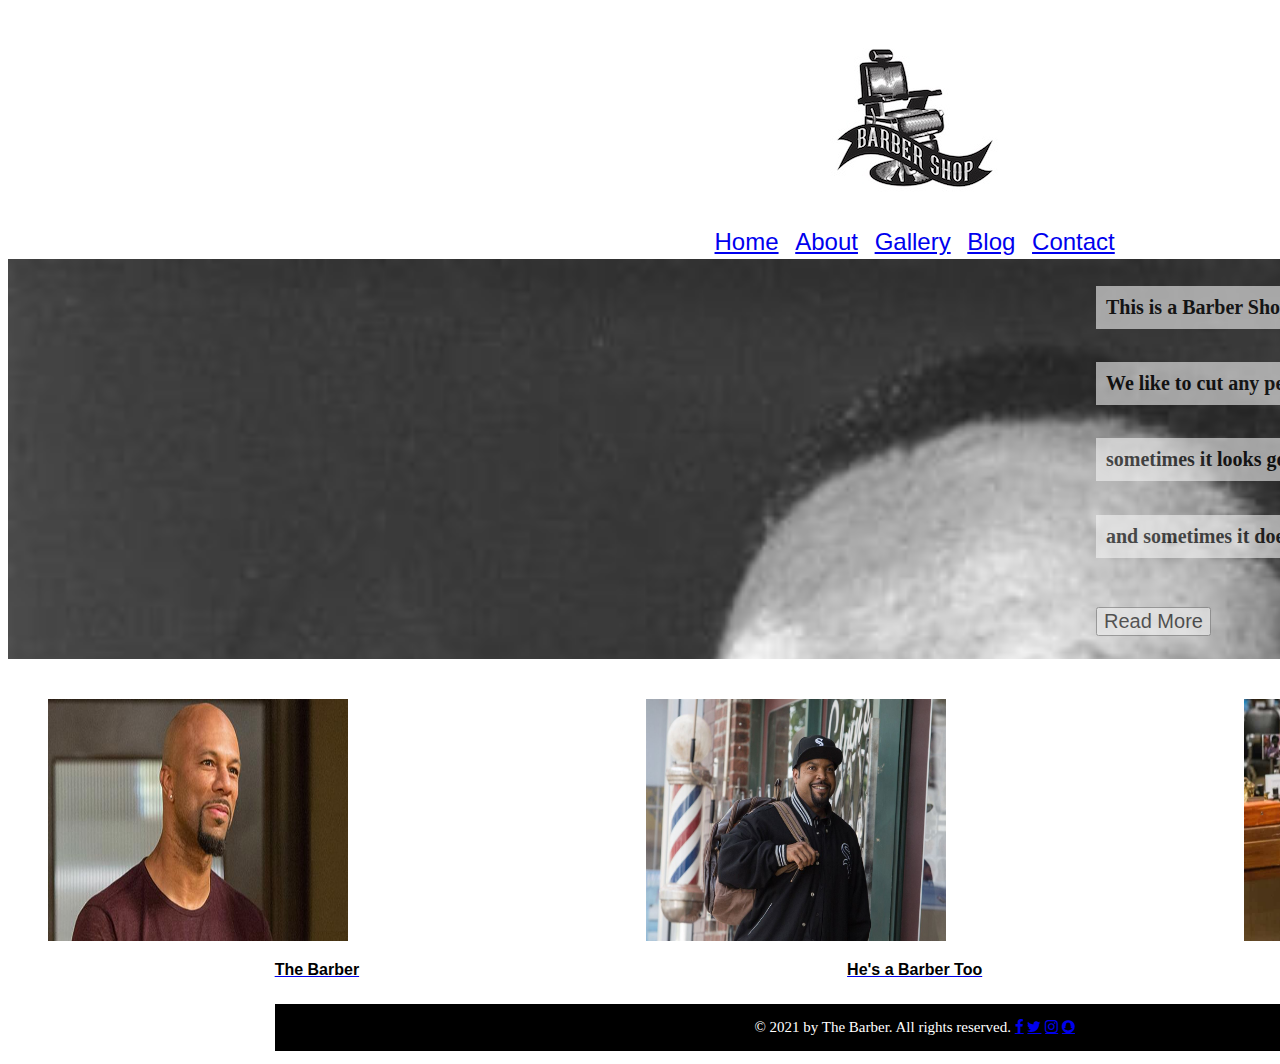
<file: index.html>
<!DOCTYPE html>
<html lang="en">

<head>
    <meta charset="UTF-8">
    <meta http-equiv="X-UA-Compatible" content="IE=edge">
    <meta name="viewport" content="width=, initial-scale=1.0">
    <link rel="stylesheet" href="./index.html">
    <link rel="stylesheet" href="./gallery.html">
    <link rel="stylesheet" href="./about.html">
    <link rel="stylesheet" href="./blog.html">
    <link rel="stylesheet" href="./styles.css">
    <link rel="stylesheet" href="https://cdnjs.cloudflare.com/ajax/libs/font-awesome/4.7.0/css/font-awesome.min.css">
    <title>Home Page</title>
</head>

<body>
    <div class="grid-container">
        <Header>

            <img src="./logo.jpeg" alt="the shop" class="logo">
            <nav>
                <a href="./index.html">Home</a>
                <a href="./about.html">About</a>
                <a href="./gallery.html">Gallery</a>
                <a href="./blog.html">Blog</a>
                <a href="#">Contact</a>
            </nav>
        </Header>
        <main>
            <!-- <img src="./MLK.jpg" alt="Image of MLK"> -->
            <div class="overlay">
                <h4>This is a Barber Shop</h4>
                <h5>We like to cut any persons hair</h5>
                <h5>sometimes it looks good-ish</h5n>
                    <h5>and sometimes it doesn't....We'll see</h5>
                    <button>Read More</button>
            </div>
        </main>
        <section class="gallery">
            <div class="column">
                <a href="gallery.html">
                    <img src="./common.jpeg" alt="this is common" class="galleryimg">
                    <span>The Barber</span>
                </a>
            </div>
            <div class="column">
                <a href="gallery.html">
                    <img src="./Ice-cube.jpeg" alt="this is ice-cube" class="galleryimg">
                    <span>He's a Barber Too</span>
                </a>
            </div>
            <div class="column">
                <a href="gallery.html">
                    <img src="./Eddie.jpeg" alt="this is Eddie" class="galleryimg">
                    <span>Him Too</span>
                </a>
            </div>
        </section>
        <footer>
            <p>© 2021 by The Barber. All rights reserved.
                <a href="#" class="fa fa-facebook" id="facebook"></a>
                <a href="#" class="fa fa-twitter" id="twitter"></a>
                <a href="#" class="fa fa-instagram" id="instagram"></a>
                <a href="#" class="fa fa-snapchat" id="snapchat"></a>
            </p>
        </footer>
    </div>
    <!-- <div id="empty" style="padding:20px 0; text-align: center;" </div> -->
</body>

</html>
</file>
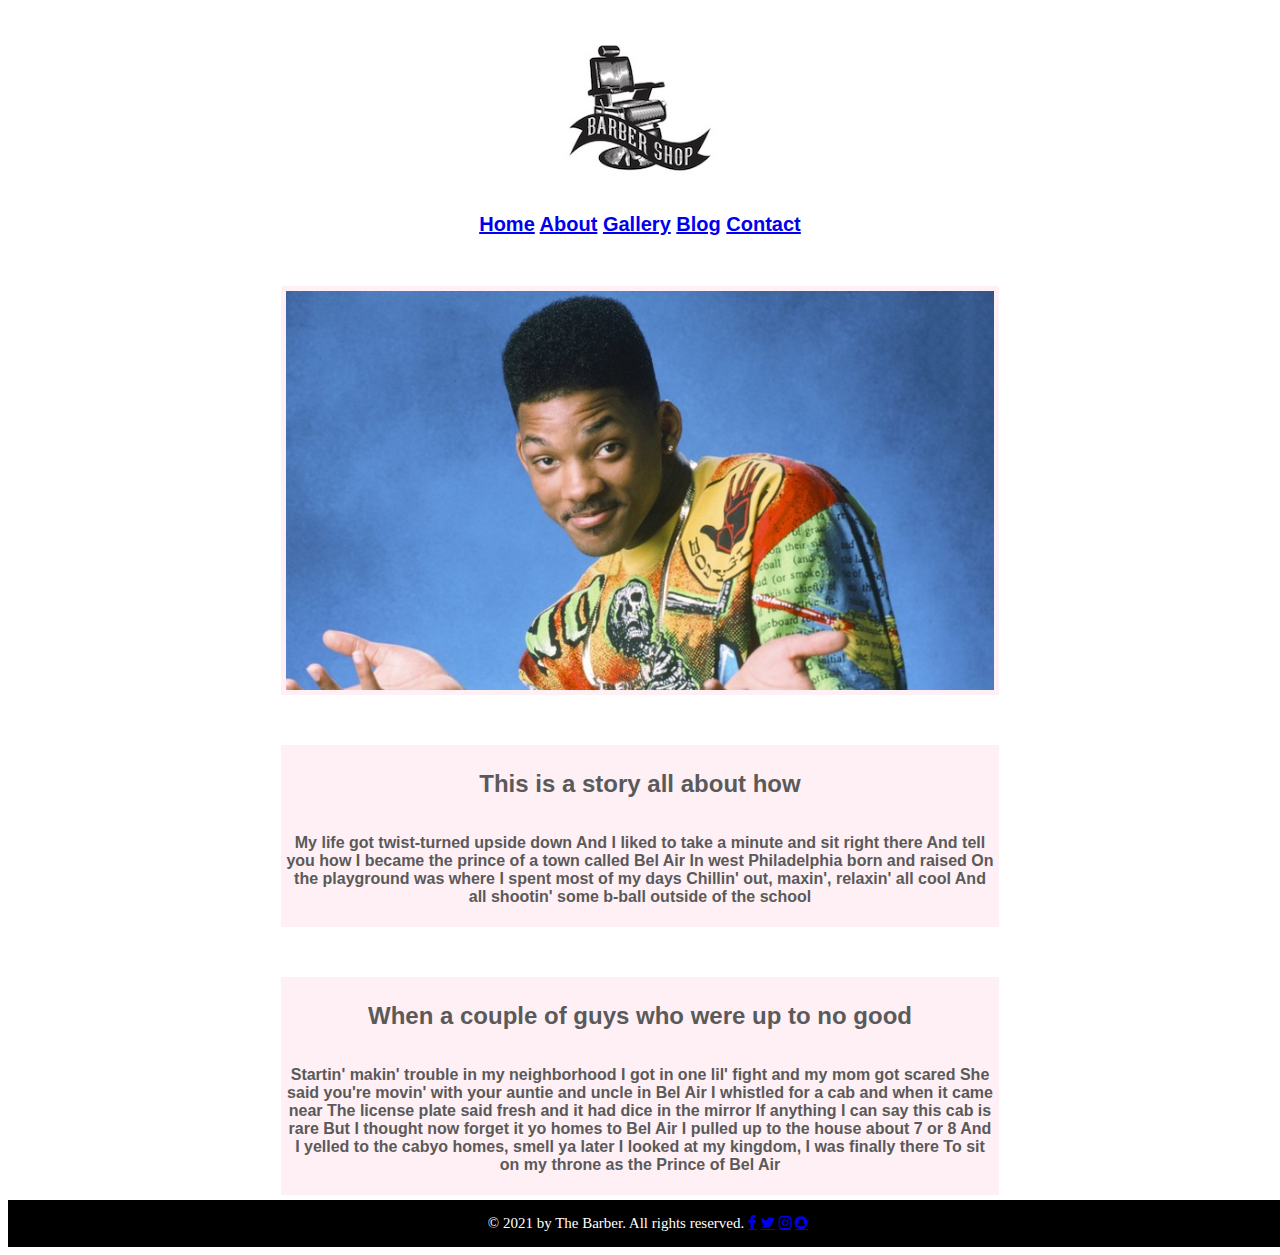
<file: about.html>
<!DOCTYPE html>
<html lang="en">

<head>
  <meta charset="UTF-8">
  <meta http-equiv="X-UA-Compatible" content="IE=edge">
  <meta name="viewport" content="width=device-width, initial-scale=1.0">
  <title>About Page</title>
  <link rel="stylesheet" href="gallery.html">
  <link rel="stylesheet" href="index.html">
  <link rel="stylesheet" href="about.css">
  <link rel="stylesheet" href="./blog.html">
  <link rel="stylesheet" href="https://cdnjs.cloudflare.com/ajax/libs/font-awesome/4.7.0/css/font-awesome.min.css">
</head>

<body>
  <div class="grid-container">
  <Header>
    <img src="./logo.jpeg" alt="the shop" class="logo">
    <nav>
      <a href="./index.html">Home</a>
      <a href="./about.html">About</a>
      <a href="./gallery.html">Gallery</a>
      <a href="./blog.html">Blog</a>
      <a href="#">Contact</a>
    </nav>
  </Header>

  <!-- <img src="./Img folder/will-smith-fresh-prince-billboard-1548-768x433.jpeg" alt="Image of will smith"> -->

  <div class="main">
    <img src="./Img folder/will-smith-fresh-prince-billboard-1548-768x433.jpeg" alt="Image of will smith">
   </div>
   <div class="main">
    <h2>This is a story all about how</h2>
    <p>My life got twist-turned upside down
      And I liked to take a minute and sit right there
      And tell you how I became the prince of a town called Bel Air
      In west Philadelphia born and raised
      On the playground was where I spent most of my days
      Chillin' out, maxin', relaxin' all cool
      And all shootin' some b-ball outside of the school
    </p>
  </div>

  <div class="main">
    <h2>When a couple of guys who were up to no good</h2>
    <p>Startin' makin' trouble in my neighborhood
      I got in one lil' fight and my mom got scared
      She said you're movin' with your auntie and uncle in Bel Air
      I whistled for a cab and when it came near
      The license plate said fresh and it had dice in the mirror
      If anything I can say this cab is rare
      But I thought now forget it yo homes to Bel Air
      I pulled up to the house about 7 or 8
      And I yelled to the cabyo homes, smell ya later
      I looked at my kingdom, I was finally there
      To sit on my throne as the Prince of Bel Air</p>
  </div>
  <div class="footer">
  <footer>
    <p>© 2021 by The Barber. All rights reserved.
        <a href="#" class="fa fa-facebook" id="facebook"></a>
        <a href="#" class="fa fa-twitter" id="twitter"></a>
        <a href="#" class="fa fa-instagram" id="instagram"></a>
        <a href="#" class="fa fa-snapchat" id="snapchat"></a>
    </p>
</footer>
</div>
</div>

</body>

</html>
</file>
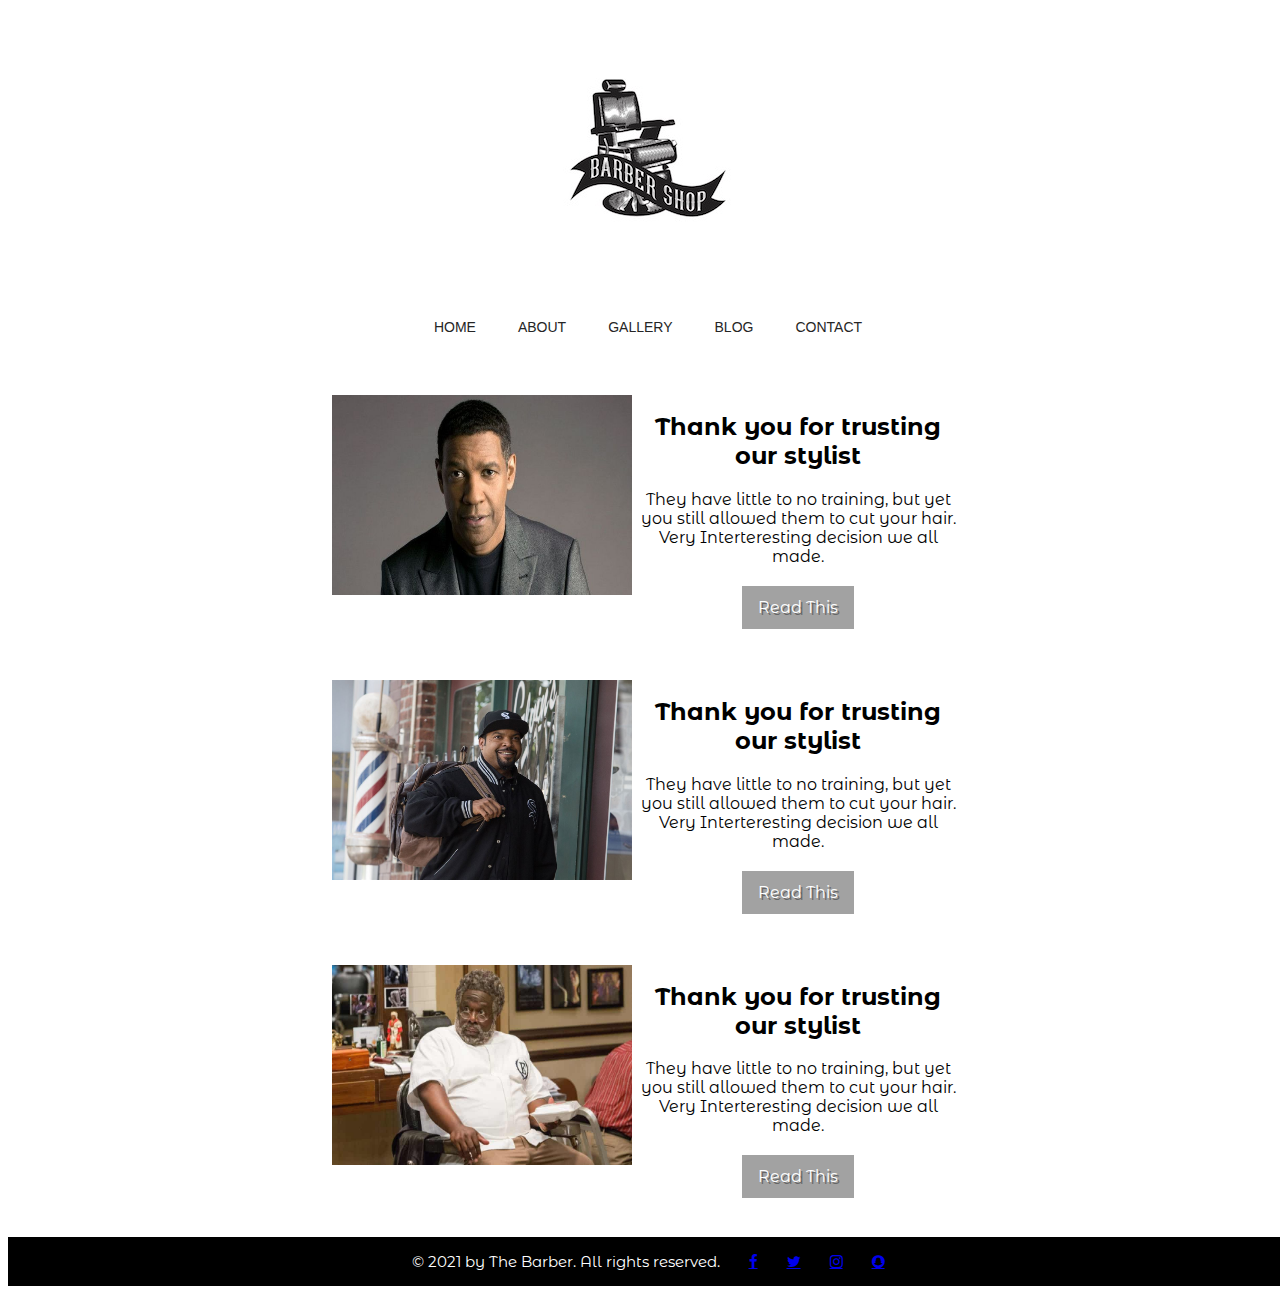
<file: blog.html>
<!DOCTYPE html>
<html lang="en">

<head>
    <meta charset="UTF-8">
    <meta http-equiv="X-UA-Compatible" content="IE=edge">
    <meta name="viewport" content="width=device-width, initial-scale=1.0">
    <link rel="preconnect" href="https://fonts.gstatic.com">
    <link href="https://fonts.googleapis.com/css2?family=Montserrat+Alternates:wght@300&display=swap" rel="stylesheet">
    <link rel="stylesheet" href="./styles.css">
    <link rel="stylesheet" href="./gallery.css">
    <link rel="stylesheet" href="./about.css">
    <link rel="stylesheet" href="https://cdnjs.cloudflare.com/ajax/libs/font-awesome/4.7.0/css/font-awesome.min.css">
    <link rel="stylesheet" href="./blog-styles.css">
    <title>Blog Page</title>
</head>

<body>
    <div id="header">
        <img src="./logo.jpeg" alt="the shop">
        <ul id="navigation">
            <li class="selected">
                <a href="./index.html">Home</a>
            </li>
            <li>
                <a href="./about.html">About</a>
            </li>
            <li>
                <a href="./gallery.html">Gallery</a>
            </li>
            <li>
                <a href="./blog.html">Blog</a>
            </li>
            <li>
                <a href="#">Contact</a>
            </li>
        </ul>
    </div>
    <div id="main-container">
        <section class="top">
            <div class="inside-top">
                <img src="./Img folder/Denzel-Washington-1.jpeg" alt="Denzel">
                <p>
                <h2>Thank you for trusting our stylist</h2>

                They have little to no training, but yet you still allowed them to cut your hair.

                Very Interteresting decision we all made.
                </p>
                <p>
                    <button class="button">Read This</butt </p>
            </div>
        </section>
        <section class="middle">
            <div class="inside-middle">
                <img src="./Ice-cube.jpeg" alt="the cube">
                <p>
                <h2>Thank you for trusting our stylist</h2>

                They have little to no training, but yet you still allowed them to cut your hair.

                Very Interteresting decision we all made.
                </p>
                <p>
                    <button class="button">Read This</butt </p>
            </div>
        </section>
        <section class="bottom">
            <div class="inside-bottom">
                <img src="./Eddie.jpeg" alt="">
                <h2>Thank you for trusting our stylist</h2>

                They have little to no training, but yet you still allowed them to cut your hair.

                Very Interteresting decision we all made.
                </p>
                <p>
                    <button class="button">Read This</butt </p>
            </div>
        </section>
    </div>

    <footer>
        <p>© 2021 by The Barber. All rights reserved.

            <a href="#" class="fa fa-facebook" id="facebook"></a>

            <a href="#" class="fa fa-twitter" id="twitter"></a>

            <a href="#" class="fa fa-instagram" id="instagram"></a>

            <a href="#" class="fa fa-snapchat" id="snapchat"></a>
        </p>
    </footer>
</body>

</html>
</file>
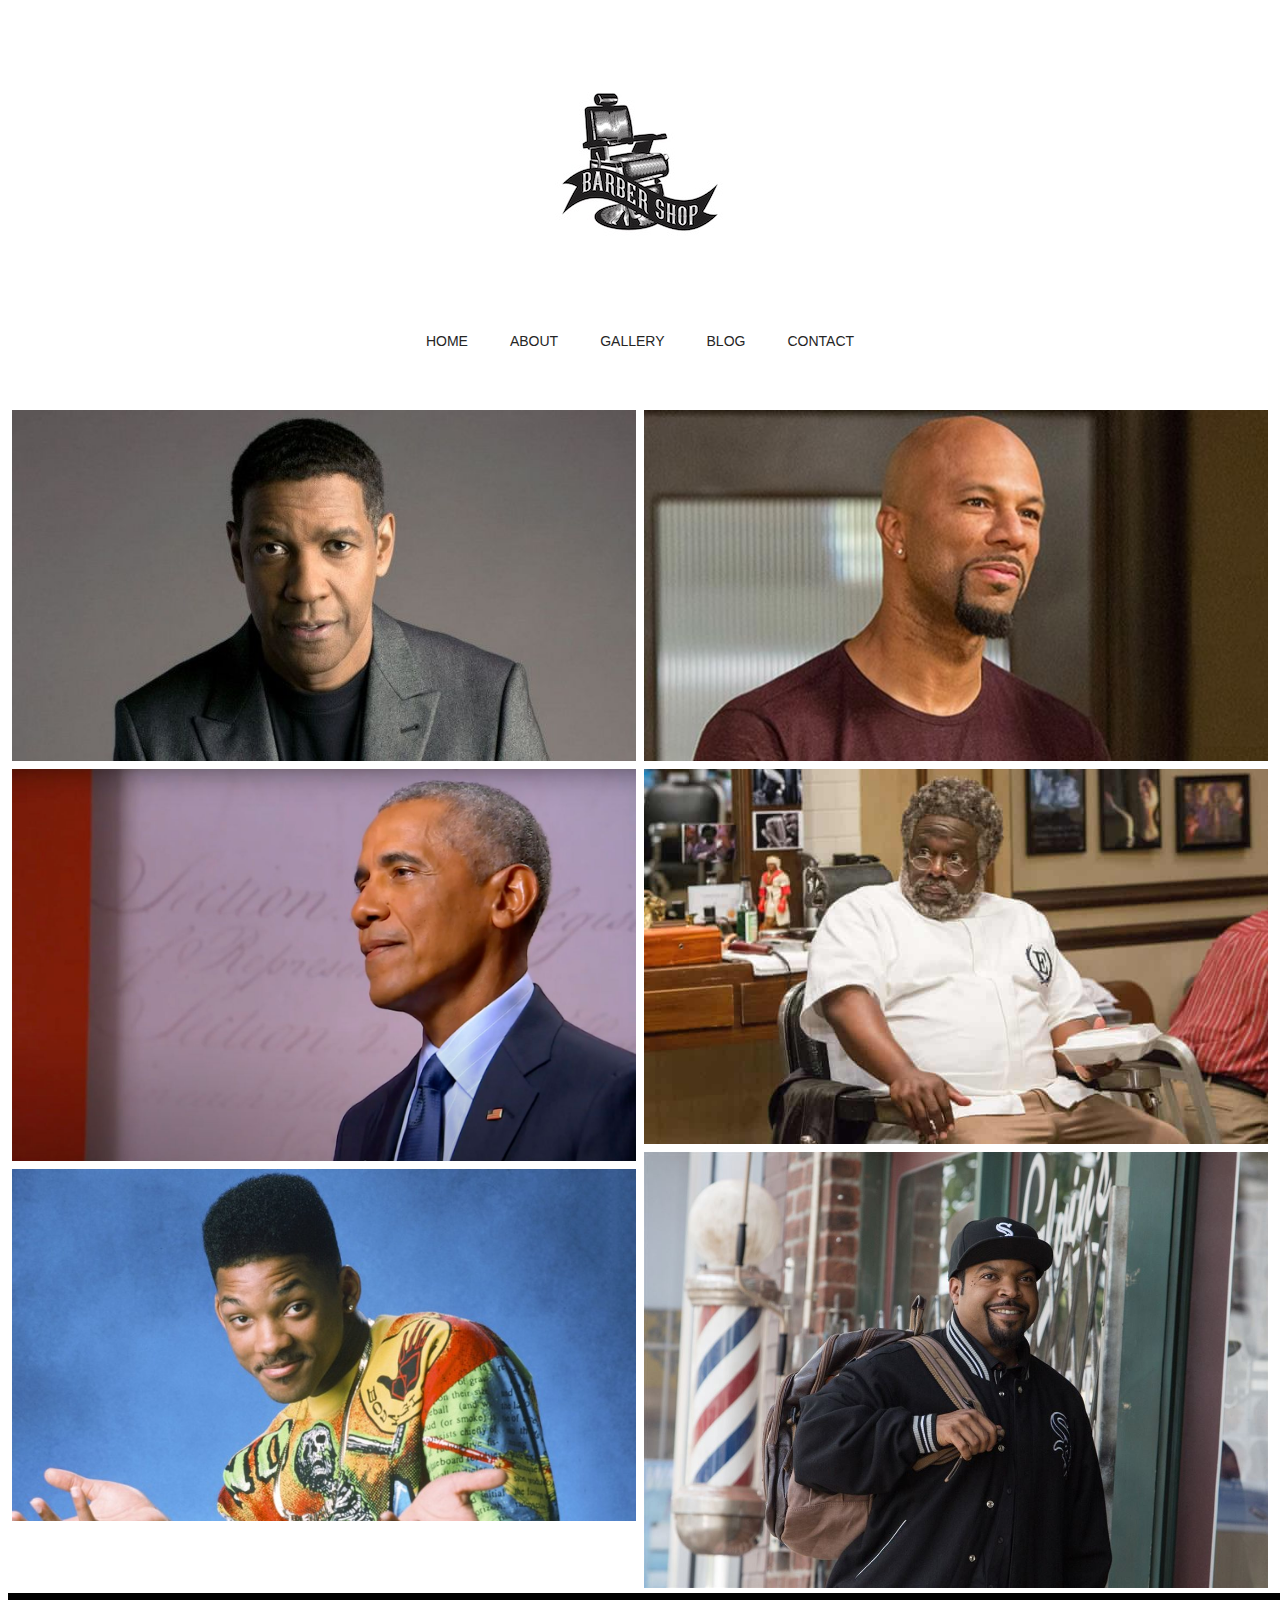
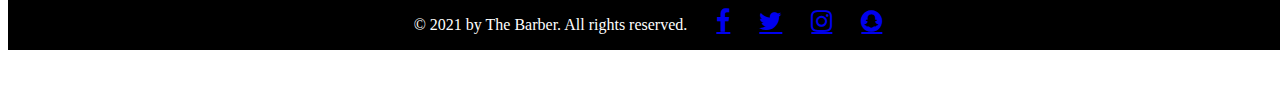
<file: gallery.html>
<!DOCTYPE html>
<html lang="en">

<head>
  <meta charset="UTF-8">
  <meta http-equiv="X-UA-Compatible" content="IE=edge">
  <meta name="viewport" content="width=device-width, initial-scale=1.0">
  <link rel="stylesheet" href="./index.html">
  <link rel="stylesheet" href="./gallery.html">
  <link rel="stylesheet" href="./about.html">
  <link rel="stylesheet" href="./blog.html">
  <link rel="stylesheet" href="./gallery.css">
  <link rel="stylesheet" href="https://cdnjs.cloudflare.com/ajax/libs/font-awesome/4.7.0/css/font-awesome.min.css">
  <title>Image Gallery</title>
</head>

<body>
  <div id="header">
    <img src="./logo.jpeg" alt="the shop">
    <span id="mobile-nav" </span>
        <ul id="navigation">
            <li class="selected">
                <a href="./index.html">Home</a>
            </li>
            <li>
                <a href="./about.html">About</a>
            </li>
            <li>
                <a href="./gallery.html">Gallery</a>
            </li>
            <li>
                <a href="./blog.html">Blog</a>
            </li>
            <li>
                <a href="#">Contact</a>
            </li>
        </ul>
</div>
  <div class="row">
    <div class="column">
      <img src="./Img folder/Denzel-Washington-1.jpeg" alt="Denzel">
      <img src="./Img folder/Obama.jpeg" alt="Barrack">
      <img src="./Img folder/will-smith-fresh-prince-billboard-1548-768x433.jpeg" alt="Fresh Prince">
    </div>
    <div class="column">
      <img src="./common.jpeg" alt="Common">
      <img src="./Eddie.jpeg" alt="Eddie">
      <img src="./Ice-cube.jpeg" alt="Ice-cube">
      </div>
      </div>
      <div id="footer">
        <p>© 2021 by The Barber. All rights reserved.
        
                <a href="#" class="fa fa-facebook" id="facebook"></a>
          
                <a href="#" class="fa fa-twitter" id="twitter"></a>
           
                <a href="#" class="fa fa-instagram" id="instagram"></a>
            
                <a href="#" class="fa fa-snapchat" id="snapchat"></a>
            </p>
    </div>
    <div id="empty" style="padding:20px 0; text-align: center;" </div>


</body>

</html>
</file>
<file: styles.css>
.grid-container {
  display: grid;
  grid-template-columns: 1fr 1fr 1fr;
  grid-template-rows: .5fr 1r 2fr .5fr;
  grid-template-areas:
  ". header ."
  "main main main"
  "section section section"
  "footer footer footer"
  ;
}
header {
  grid-area: header;
  color: #76575D;
  margin: 0 auto;
  display: flex;
  flex-direction: column;
  padding: 44px 0 50px;
  text-align: center;
  width: 960px;
  color: #252525;
  font-family: "Arial Black", Gadget, sans-serif;
  font-size: 24px;
  font-weight: normal;
  margin: 0;
  padding: 0 0 3px;
  text-decoration: none;
  
}
nav a{
  padding: 5px;
}
h4{
  display: block;
  background-color: whitesmoke;
  font-size: 20px;
  padding: 10px;
  opacity: .6;

}
h5{
  background-color: whitesmoke;
  display: block;
  font-size: 20px;
  padding: 10px;
  opacity: .6;
}
button{
  font-size: 20px;
  opacity: .6;
}
.overlay{
margin-left: 60%;
margin-right: 10%;
font-family: poller_oneregular;
  font-size: 40px;
  font-weight: normal;

}
.gallery{
  display: flex;
  flex-direction: row;
  padding: 10px;

}
.galleryimg{
  width: 300px;
  height: 242px;
align-content: center;
 display: flex;
 padding: 20px;
 text-align: center;
 flex-direction: column;
}
.column {
  flex: 33.33%;
  flex-direction: column;
  padding: 10px;
  text-align: center;
 justify-content: center;
}
span{
  font-family: -apple-system, BlinkMacSystemFont, 'Segoe UI', Roboto, Oxygen, Ubuntu, Cantarell, 'Open Sans', 'Helvetica Neue', sans-serif;
  font-weight: 800;
  color: black;
}







.logo{
  align-self: center;
}

main {
  grid-area: main;
  width: 100%;
  background-image: url(./MLK.jpg);
  background-size: cover;
  height: 400px;

}


section {
  grid-area: section;
  ;
}

footer {
  grid-area: footer;
  background: black;
  width: 100vw;
  color: white;
  margin: 5px auto;
  text-align: center;
  overflow: hidden;
  padding: 0;
  font-size: 15px;
}
@media (max-width: 900px) 

{ 


@media (min-width: 600px) {
.grid-container{
display: flex;
flex-direction: column;
}

.gallery{
  display: flex;
  flex-direction: column;
  width: fit-content;
  
}
overlay{
font-size: 10px;
}
nav{
  width: 58%;
}
.logo{
justify-items: left;
}

h4{
  display: block;
  background-color: whitesmoke;
  font-size: 15px;
  padding: 5px;
  opacity: .6;

}
h5{
  background-color: whitesmoke;
  display: block;
  font-size: 15px;
  padding: 5px;
  opacity: .6;
}
button{
  font-size: 15px;
  opacity: .6;
}
/* footer{

} */
</file>
<file: about.css>
header {
  display: inline-block;
  text-align: center;
  margin-left: auto;
  margin-right: auto;
    width: 100%;
color: #252525;
font-family: -apple-system, BlinkMacSystemFont, 'Segoe UI', Roboto, Oxygen, Ubuntu, Cantarell, 'Open Sans', 'Helvetica Neue', sans-serif;  
font-size: 20px;
  font-weight: bolder;
}
.image{
display: inline-block;
border: 2px solid #292929;
margin-top: 15px;
width: 343px;
height: 300px;



}
.logo{
  width: 300px;
  height: 200px;
}
.main{
  display: flex;
  flex-direction: column;
  text-align: center;
  margin-left: auto;
    margin-right: auto;
    margin-top: 50px;
    width: 56%;
padding: 5px;
    background-color: lavenderblush;
    font-family: -apple-system, BlinkMacSystemFont, 'Segoe UI', Roboto, Oxygen, Ubuntu, Cantarell, 'Open Sans', 'Helvetica Neue', sans-serif;
font-weight: bolder;
color: rgb(90, 90, 90);
}

footer {
  background: black;
  width: 100vw;
  color: white;
  margin: 5px auto;
  text-align: center;
  overflow: hidden;
  padding: 0;
  font-size: 15px;
}
</file>
<file: gallery.css>
#header {
  margin: 0 auto;
  padding: 44px 0 50px;
  text-align: center;
  width: 960px;
}
#header ul {
  margin: 0;
  padding: 56px 0 0;
}
#header ul li {
  display: inline;
  list-style: none;
  margin: 0;
  padding: 0 19px;
}
#header ul li a {
  color: #252525;
  display: inline-block;
  font-family: "Arial Black", Gadget, sans-serif;
  font-size: 14px;
  font-weight: normal;
  margin: 0;
  padding: 0 0 3px;
  text-decoration: none;
  text-transform: uppercase;
  
}

.row {
  display: flex;
  flex-wrap: wrap;
  padding: 5 4px;
}
.column {
  flex: 25%;
  max-width: 100%;
  padding: 0 4px;
}
.column img {
  margin-top: 8px;
  vertical-align: middle;
  width: 100%;
}
#footer{
  background: black;
  width: 100vw;
  color: white;
  margin: 5px auto;
  overflow: hidden;
  padding: 0;
  text-align: center;
}
#footer div p {
  color: #fff;
  float: left;
  line-height: 44px;
  margin: 0 0 0 10px;
  padding: 5px;
}
#footer a{
padding-left: 25px;
font-size: 25px;
}
@media screen and (max-width: 800px) {
  .column {
    flex: 50%;
    max-width: 50%;
  }
}
@media (min-width: 600px) {
  .galleryimg{
    width: 200px;
    height: 142px;
}
#header{
width: 100%;
}
}
</file>
<file: blog-styles.css>
#header {
  margin: 0 auto;
  padding: 30px 0 40px;
  text-align: center;
  width: 100vw;
}
#header ul {
  margin: 0;
  padding: 56px 0 0;
}
#header ul li {
  display: inline;
  list-style: none;
  margin: 0;
  padding: 0 19px;
}
#header ul li a {
  color: #252525;
  display: inline-block;
  font-family: "Arial Black", Gadget, sans-serif;
  font-size: 14px;
  font-weight: normal;
  margin: 0;
  padding: 0 0 3px;
  text-decoration: none;
  text-transform: uppercase;
  
}
#main-container{
  display: flex;
  flex-direction: column;
}
.top{
align-content: center;
width: 100%;
height: auto;
margin: 5px;


}
.inside-top{
  font-family: 'Montserrat Alternates', sans-serif;
  height: auto;
margin: auto;
  padding: 9px;
  width: 50%;
  align-content: center;
  text-align: center;

}

.middle{
  align-content: center;
  width: 100%;
height: auto;
margin: 5px;

}
.inside-middle{
  font-family: 'Montserrat Alternates', sans-serif;
  height: auto;
margin: auto;
  padding: 9px;
  width: 50%;
  align-content: center;
  text-align: center;
}

.bottom{
  align-content: center;
  width: 100%;
height: auto;
margin: 5px;
}
.inside-bottom{
  font-family: 'Montserrat Alternates', sans-serif;
  height: auto;
margin: auto;
  padding: 9px;
  width: 50%;
  align-content: center;
  text-align: center;
  
}

.top img{
  width: 300px;
  height: 200px;
  float: left;
 margin: 3px;
}
.middle img{
  width: 300px;
  height: 200px;
  float: left;
 margin: 3px;
}
.bottom img{
  width: 300px;
  height: 200px;
  float: left;
 margin: 3px;
}
.button {
  background-color: rgba(0, 0, 0, 0.6);
  border: none;
  color: white;
  padding: 12px 16px;
  text-align: center;
  font-size: 16px;
  margin: 4px 2px;
  opacity: 0.6;
  transition: 0.3s;
  display: inline-block;
  font-family: 'Montserrat Alternates', sans-serif;
text-shadow: 2px 2px black;
cursor: pointer;
}
p{
font-family: 'Montserrat Alternates', sans-serif;

}
h2{
  font-family: 'Montserrat Alternates', sans-serif;

}















footer{
  background: black;
  width: 100vw;
  color: white;
  margin: 5px auto;
  overflow: hidden;
  padding: 0;
  text-align: center;
  
}
footer div p {
  color: #fff;
  float: left;
  line-height: 44px;
  margin: 0 0 0 10px;
  padding: 5px;
}
footer a{
padding-left: 25px;
font-size: 25px;
}
</file>
